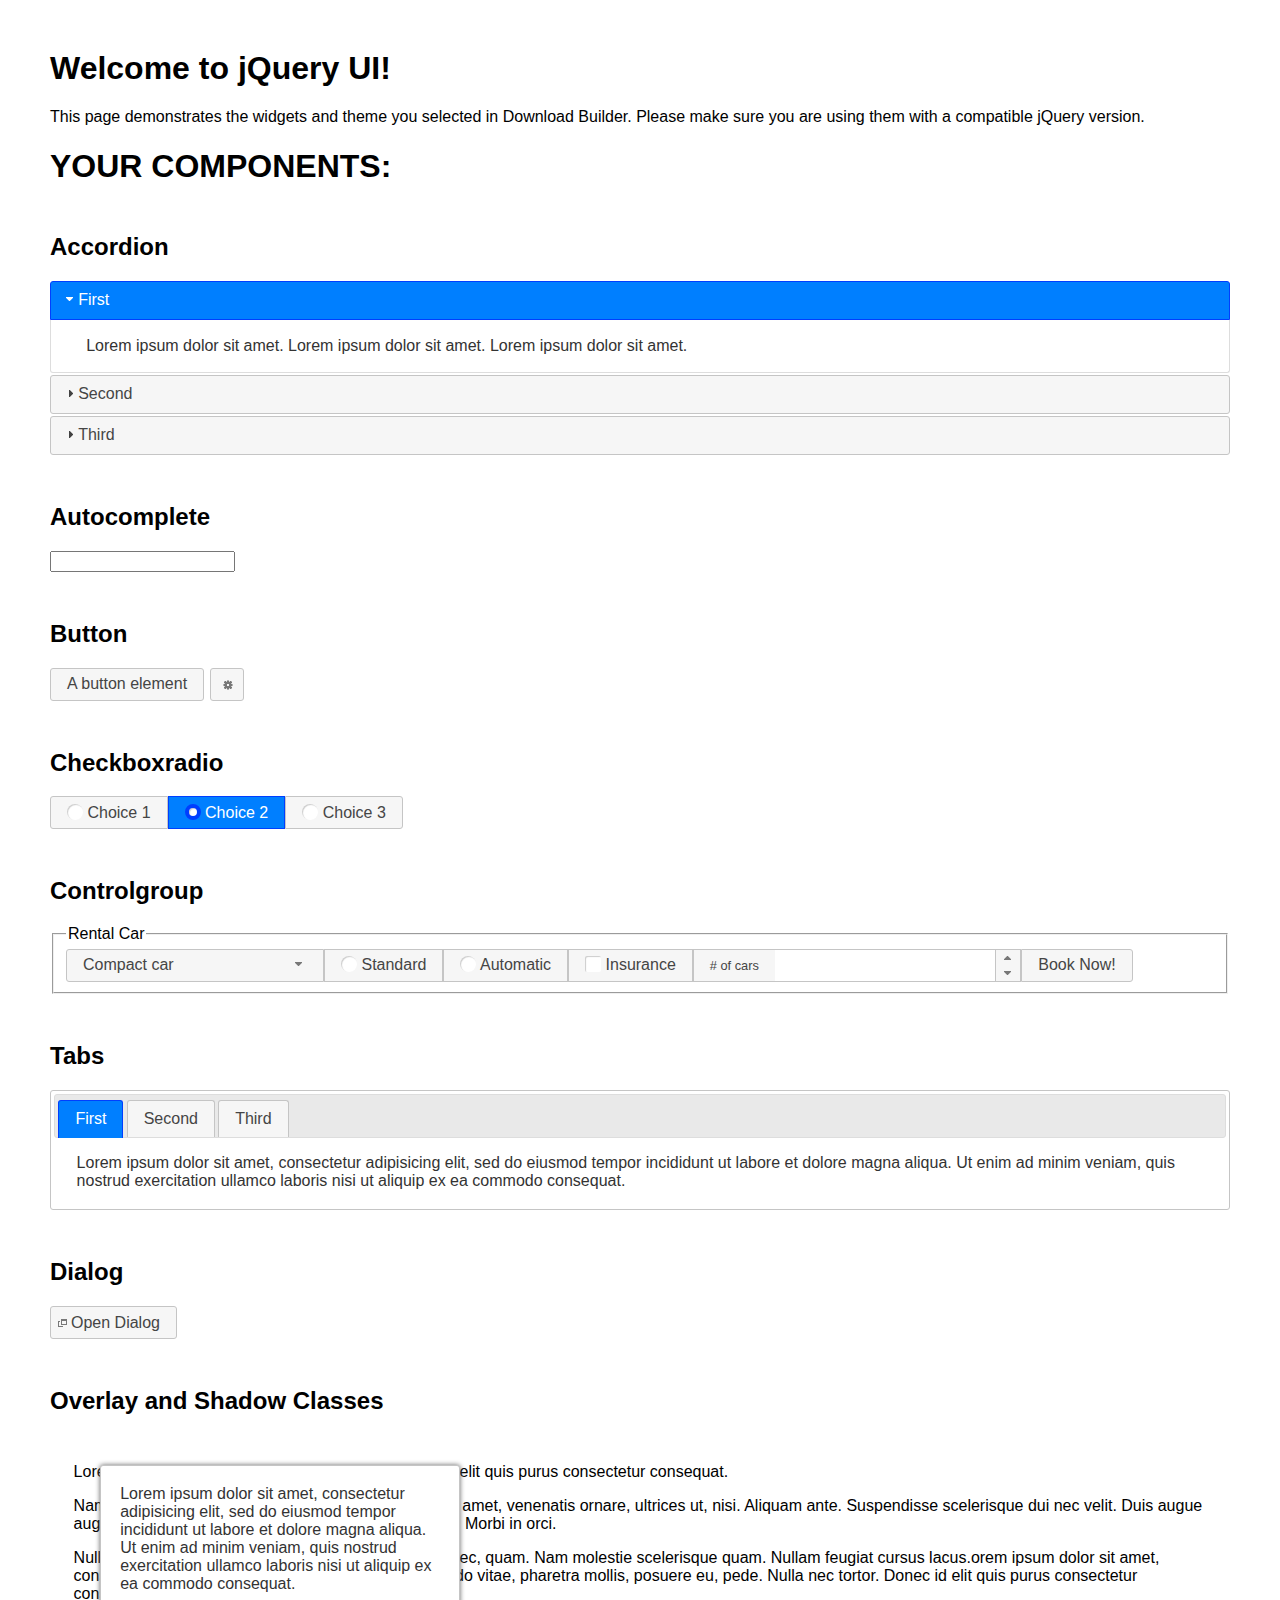
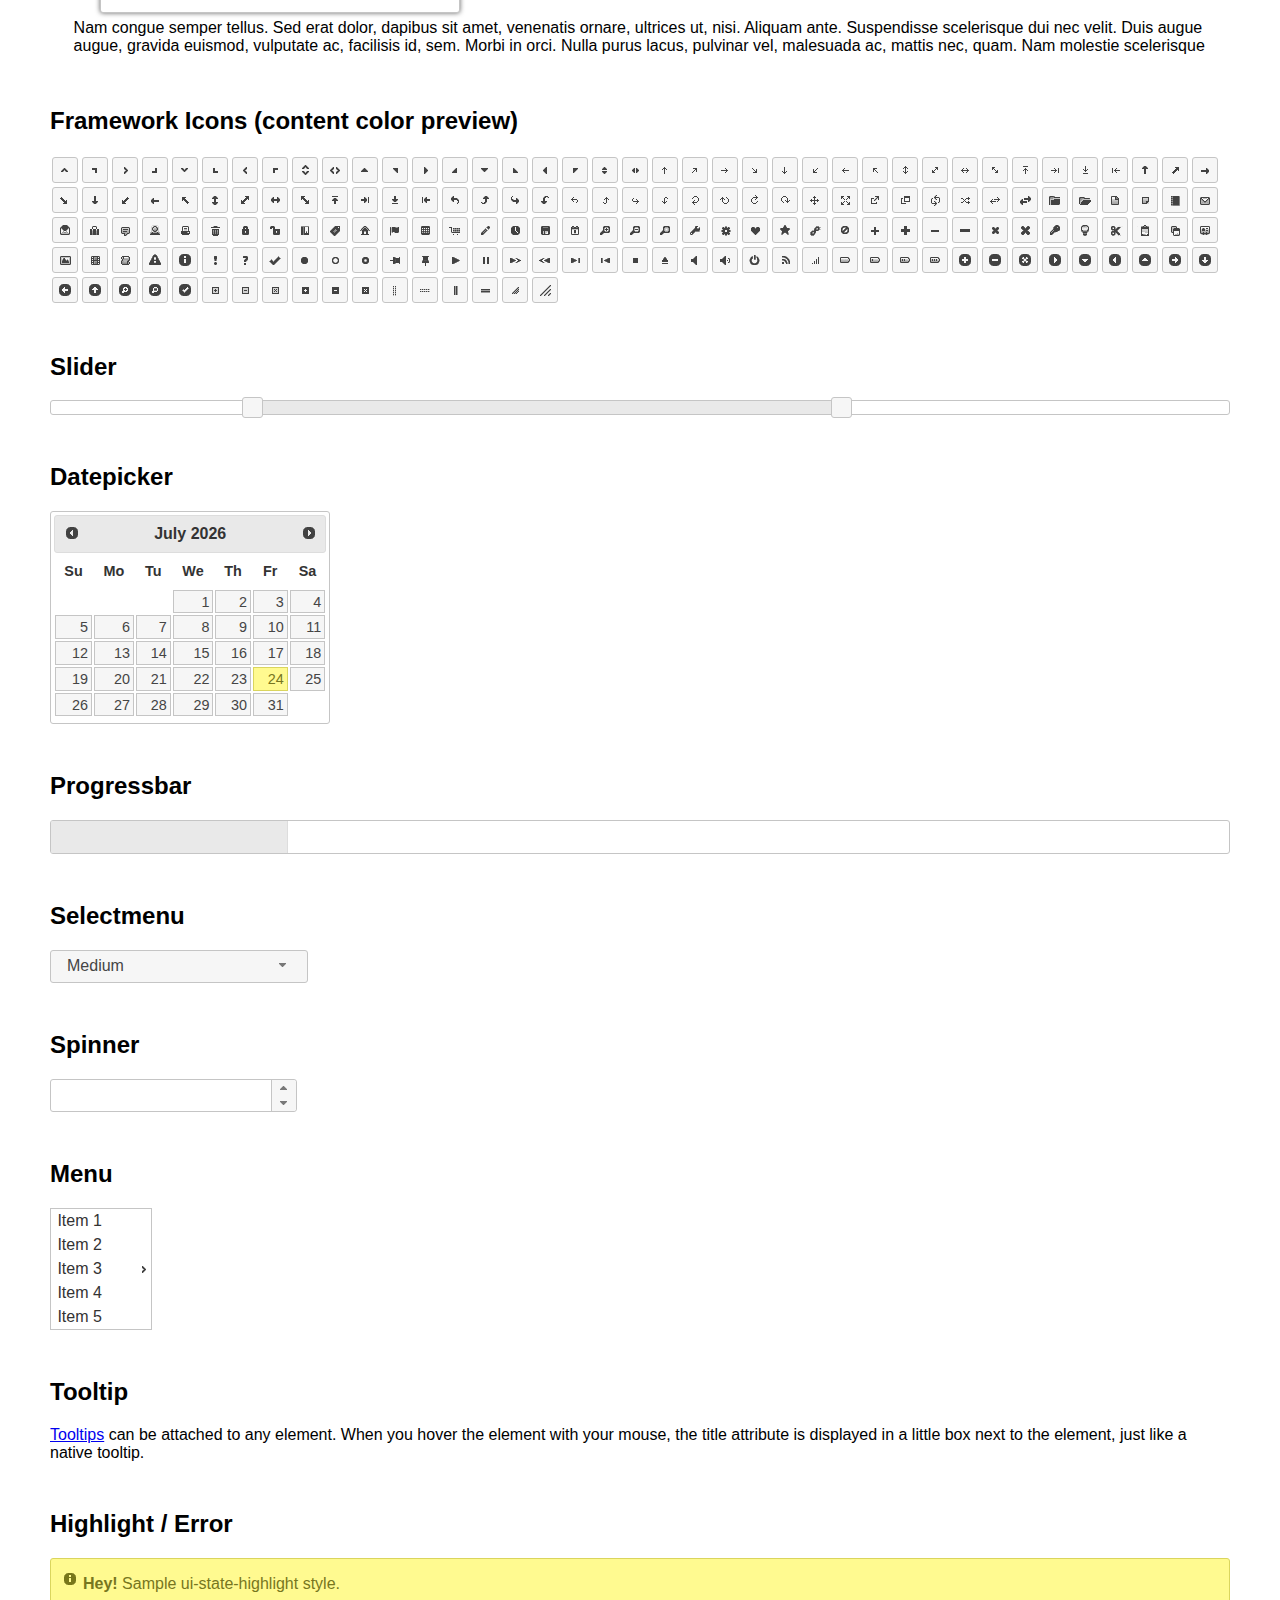
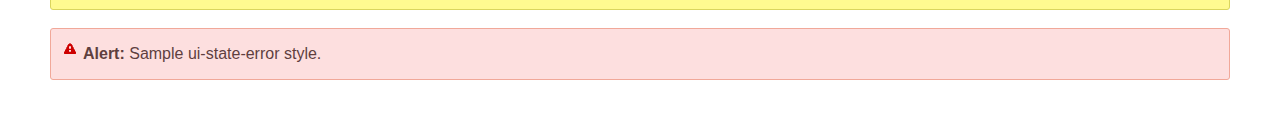
<file: jquery-ui-1.13.1/index.html>
<!doctype html>
<html lang="us">
<head>
	<meta charset="utf-8">
	<title>jQuery UI Example Page</title>
	<link href="jquery-ui.css" rel="stylesheet">
	<style>
	body{
		font-family: "Trebuchet MS", sans-serif;
		margin: 50px;
	}
	.demoHeaders {
		margin-top: 2em;
	}
	#dialog-link {
		padding: .4em 1em .4em 20px;
		text-decoration: none;
		position: relative;
	}
	#dialog-link span.ui-icon {
		margin: 0 5px 0 0;
		position: absolute;
		left: .2em;
		top: 50%;
		margin-top: -8px;
	}
	#icons {
		margin: 0;
		padding: 0;
	}
	#icons li {
		margin: 2px;
		position: relative;
		padding: 4px 0;
		cursor: pointer;
		float: left;
		list-style: none;
	}
	#icons span.ui-icon {
		float: left;
		margin: 0 4px;
	}
	.fakewindowcontain .ui-widget-overlay {
		position: absolute;
	}
	select {
		width: 200px;
	}
	</style>
</head>
<body>

<h1>Welcome to jQuery UI!</h1>

<div class="ui-widget">
	<p>This page demonstrates the widgets and theme you selected in Download Builder. Please make sure you are using them with a compatible jQuery version.</p>
</div>

<h1>YOUR COMPONENTS:</h1>

<!-- Accordion -->
<h2 class="demoHeaders">Accordion</h2>
<div id="accordion">
	<h3>First</h3>
	<div>Lorem ipsum dolor sit amet. Lorem ipsum dolor sit amet. Lorem ipsum dolor sit amet.</div>
	<h3>Second</h3>
	<div>Phasellus mattis tincidunt nibh.</div>
	<h3>Third</h3>
	<div>Nam dui erat, auctor a, dignissim quis.</div>
</div>

<!-- Autocomplete -->
<h2 class="demoHeaders">Autocomplete</h2>
<div>
	<input id="autocomplete" title="type &quot;a&quot;">
</div>

<!-- Button -->
<h2 class="demoHeaders">Button</h2>
<button id="button">A button element</button>
<button id="button-icon">An icon-only button</button>

<!-- Checkboxradio -->
<h2 class="demoHeaders">Checkboxradio</h2>
<form style="margin-top: 1em;">
	<div id="radioset">
		<input type="radio" id="radio1" name="radio"><label for="radio1">Choice 1</label>
		<input type="radio" id="radio2" name="radio" checked="checked"><label for="radio2">Choice 2</label>
		<input type="radio" id="radio3" name="radio"><label for="radio3">Choice 3</label>
	</div>
</form>

<!-- Controlgroup -->
<h2 class="demoHeaders">Controlgroup</h2>
<fieldset>
	<legend>Rental Car</legend>
	<div id="controlgroup">
		<select id="car-type">
			<option>Compact car</option>
			<option>Midsize car</option>
			<option>Full size car</option>
			<option>SUV</option>
			<option>Luxury</option>
			<option>Truck</option>
			<option>Van</option>
		</select>
		<label for="transmission-standard">Standard</label>
		<input type="radio" name="transmission" id="transmission-standard">
		<label for="transmission-automatic">Automatic</label>
		<input type="radio" name="transmission" id="transmission-automatic">
		<label for="insurance">Insurance</label>
		<input type="checkbox" name="insurance" id="insurance">
		<label for="horizontal-spinner" class="ui-controlgroup-label"># of cars</label>
		<input id="horizontal-spinner" class="ui-spinner-input">
		<button>Book Now!</button>
	</div>
</fieldset>

<!-- Tabs -->
<h2 class="demoHeaders">Tabs</h2>
<div id="tabs">
	<ul>
		<li><a href="#tabs-1">First</a></li>
		<li><a href="#tabs-2">Second</a></li>
		<li><a href="#tabs-3">Third</a></li>
	</ul>
	<div id="tabs-1">Lorem ipsum dolor sit amet, consectetur adipisicing elit, sed do eiusmod tempor incididunt ut labore et dolore magna aliqua. Ut enim ad minim veniam, quis nostrud exercitation ullamco laboris nisi ut aliquip ex ea commodo consequat.</div>
	<div id="tabs-2">Phasellus mattis tincidunt nibh. Cras orci urna, blandit id, pretium vel, aliquet ornare, felis. Maecenas scelerisque sem non nisl. Fusce sed lorem in enim dictum bibendum.</div>
	<div id="tabs-3">Nam dui erat, auctor a, dignissim quis, sollicitudin eu, felis. Pellentesque nisi urna, interdum eget, sagittis et, consequat vestibulum, lacus. Mauris porttitor ullamcorper augue.</div>
</div>

<h2 class="demoHeaders">Dialog</h2>
<p>
	<button id="dialog-link" class="ui-button ui-corner-all ui-widget">
		<span class="ui-icon ui-icon-newwin"></span>Open Dialog
	</button>
</p>

<h2 class="demoHeaders">Overlay and Shadow Classes</h2>
<div style="position: relative; width: 96%; height: 200px; padding:1% 2%; overflow:hidden;" class="fakewindowcontain">
	<p>Lorem ipsum dolor sit amet,  Nulla nec tortor. Donec id elit quis purus consectetur consequat. </p><p>Nam congue semper tellus. Sed erat dolor, dapibus sit amet, venenatis ornare, ultrices ut, nisi. Aliquam ante. Suspendisse scelerisque dui nec velit. Duis augue augue, gravida euismod, vulputate ac, facilisis id, sem. Morbi in orci. </p><p>Nulla purus lacus, pulvinar vel, malesuada ac, mattis nec, quam. Nam molestie scelerisque quam. Nullam feugiat cursus lacus.orem ipsum dolor sit amet, consectetur adipiscing elit. Donec libero risus, commodo vitae, pharetra mollis, posuere eu, pede. Nulla nec tortor. Donec id elit quis purus consectetur consequat. </p><p>Nam congue semper tellus. Sed erat dolor, dapibus sit amet, venenatis ornare, ultrices ut, nisi. Aliquam ante. Suspendisse scelerisque dui nec velit. Duis augue augue, gravida euismod, vulputate ac, facilisis id, sem. Morbi in orci. Nulla purus lacus, pulvinar vel, malesuada ac, mattis nec, quam. Nam molestie scelerisque quam. </p><p>Nullam feugiat cursus lacus.orem ipsum dolor sit amet, consectetur adipiscing elit. Donec libero risus, commodo vitae, pharetra mollis, posuere eu, pede. Nulla nec tortor. Donec id elit quis purus consectetur consequat. Nam congue semper tellus. Sed erat dolor, dapibus sit amet, venenatis ornare, ultrices ut, nisi. Aliquam ante. </p><p>Suspendisse scelerisque dui nec velit. Duis augue augue, gravida euismod, vulputate ac, facilisis id, sem. Morbi in orci. Nulla purus lacus, pulvinar vel, malesuada ac, mattis nec, quam. Nam molestie scelerisque quam. Nullam feugiat cursus lacus.orem ipsum dolor sit amet, consectetur adipiscing elit. Donec libero risus, commodo vitae, pharetra mollis, posuere eu, pede. Nulla nec tortor. Donec id elit quis purus consectetur consequat. Nam congue semper tellus. Sed erat dolor, dapibus sit amet, venenatis ornare, ultrices ut, nisi. </p>

	<!-- ui-dialog -->
	<div class="ui-widget-overlay ui-front"></div>
	<div style="position: absolute; width: 320px; left: 50px; top: 30px; padding: 1.2em" class="ui-widget ui-front ui-widget-content ui-corner-all ui-widget-shadow">
		Lorem ipsum dolor sit amet, consectetur adipisicing elit, sed do eiusmod tempor incididunt ut labore et dolore magna aliqua. Ut enim ad minim veniam, quis nostrud exercitation ullamco laboris nisi ut aliquip ex ea commodo consequat.
	</div>

</div>

<!-- ui-dialog -->
<div id="dialog" title="Dialog Title">
	<p>Lorem ipsum dolor sit amet, consectetur adipisicing elit, sed do eiusmod tempor incididunt ut labore et dolore magna aliqua. Ut enim ad minim veniam, quis nostrud exercitation ullamco laboris nisi ut aliquip ex ea commodo consequat.</p>
</div>


<h2 class="demoHeaders">Framework Icons (content color preview)</h2>
<ul id="icons" class="ui-widget ui-helper-clearfix">
	<li class="ui-state-default ui-corner-all" title=".ui-icon-caret-1-n"><span class="ui-icon ui-icon-caret-1-n"></span></li>
	<li class="ui-state-default ui-corner-all" title=".ui-icon-caret-1-ne"><span class="ui-icon ui-icon-caret-1-ne"></span></li>
	<li class="ui-state-default ui-corner-all" title=".ui-icon-caret-1-e"><span class="ui-icon ui-icon-caret-1-e"></span></li>
	<li class="ui-state-default ui-corner-all" title=".ui-icon-caret-1-se"><span class="ui-icon ui-icon-caret-1-se"></span></li>
	<li class="ui-state-default ui-corner-all" title=".ui-icon-caret-1-s"><span class="ui-icon ui-icon-caret-1-s"></span></li>
	<li class="ui-state-default ui-corner-all" title=".ui-icon-caret-1-sw"><span class="ui-icon ui-icon-caret-1-sw"></span></li>
	<li class="ui-state-default ui-corner-all" title=".ui-icon-caret-1-w"><span class="ui-icon ui-icon-caret-1-w"></span></li>
	<li class="ui-state-default ui-corner-all" title=".ui-icon-caret-1-nw"><span class="ui-icon ui-icon-caret-1-nw"></span></li>
	<li class="ui-state-default ui-corner-all" title=".ui-icon-caret-2-n-s"><span class="ui-icon ui-icon-caret-2-n-s"></span></li>
	<li class="ui-state-default ui-corner-all" title=".ui-icon-caret-2-e-w"><span class="ui-icon ui-icon-caret-2-e-w"></span></li>
	<li class="ui-state-default ui-corner-all" title=".ui-icon-triangle-1-n"><span class="ui-icon ui-icon-triangle-1-n"></span></li>
	<li class="ui-state-default ui-corner-all" title=".ui-icon-triangle-1-ne"><span class="ui-icon ui-icon-triangle-1-ne"></span></li>
	<li class="ui-state-default ui-corner-all" title=".ui-icon-triangle-1-e"><span class="ui-icon ui-icon-triangle-1-e"></span></li>
	<li class="ui-state-default ui-corner-all" title=".ui-icon-triangle-1-se"><span class="ui-icon ui-icon-triangle-1-se"></span></li>
	<li class="ui-state-default ui-corner-all" title=".ui-icon-triangle-1-s"><span class="ui-icon ui-icon-triangle-1-s"></span></li>
	<li class="ui-state-default ui-corner-all" title=".ui-icon-triangle-1-sw"><span class="ui-icon ui-icon-triangle-1-sw"></span></li>
	<li class="ui-state-default ui-corner-all" title=".ui-icon-triangle-1-w"><span class="ui-icon ui-icon-triangle-1-w"></span></li>
	<li class="ui-state-default ui-corner-all" title=".ui-icon-triangle-1-nw"><span class="ui-icon ui-icon-triangle-1-nw"></span></li>
	<li class="ui-state-default ui-corner-all" title=".ui-icon-triangle-2-n-s"><span class="ui-icon ui-icon-triangle-2-n-s"></span></li>
	<li class="ui-state-default ui-corner-all" title=".ui-icon-triangle-2-e-w"><span class="ui-icon ui-icon-triangle-2-e-w"></span></li>
	<li class="ui-state-default ui-corner-all" title=".ui-icon-arrow-1-n"><span class="ui-icon ui-icon-arrow-1-n"></span></li>
	<li class="ui-state-default ui-corner-all" title=".ui-icon-arrow-1-ne"><span class="ui-icon ui-icon-arrow-1-ne"></span></li>
	<li class="ui-state-default ui-corner-all" title=".ui-icon-arrow-1-e"><span class="ui-icon ui-icon-arrow-1-e"></span></li>
	<li class="ui-state-default ui-corner-all" title=".ui-icon-arrow-1-se"><span class="ui-icon ui-icon-arrow-1-se"></span></li>
	<li class="ui-state-default ui-corner-all" title=".ui-icon-arrow-1-s"><span class="ui-icon ui-icon-arrow-1-s"></span></li>
	<li class="ui-state-default ui-corner-all" title=".ui-icon-arrow-1-sw"><span class="ui-icon ui-icon-arrow-1-sw"></span></li>
	<li class="ui-state-default ui-corner-all" title=".ui-icon-arrow-1-w"><span class="ui-icon ui-icon-arrow-1-w"></span></li>
	<li class="ui-state-default ui-corner-all" title=".ui-icon-arrow-1-nw"><span class="ui-icon ui-icon-arrow-1-nw"></span></li>
	<li class="ui-state-default ui-corner-all" title=".ui-icon-arrow-2-n-s"><span class="ui-icon ui-icon-arrow-2-n-s"></span></li>
	<li class="ui-state-default ui-corner-all" title=".ui-icon-arrow-2-ne-sw"><span class="ui-icon ui-icon-arrow-2-ne-sw"></span></li>
	<li class="ui-state-default ui-corner-all" title=".ui-icon-arrow-2-e-w"><span class="ui-icon ui-icon-arrow-2-e-w"></span></li>
	<li class="ui-state-default ui-corner-all" title=".ui-icon-arrow-2-se-nw"><span class="ui-icon ui-icon-arrow-2-se-nw"></span></li>
	<li class="ui-state-default ui-corner-all" title=".ui-icon-arrowstop-1-n"><span class="ui-icon ui-icon-arrowstop-1-n"></span></li>
	<li class="ui-state-default ui-corner-all" title=".ui-icon-arrowstop-1-e"><span class="ui-icon ui-icon-arrowstop-1-e"></span></li>
	<li class="ui-state-default ui-corner-all" title=".ui-icon-arrowstop-1-s"><span class="ui-icon ui-icon-arrowstop-1-s"></span></li>
	<li class="ui-state-default ui-corner-all" title=".ui-icon-arrowstop-1-w"><span class="ui-icon ui-icon-arrowstop-1-w"></span></li>
	<li class="ui-state-default ui-corner-all" title=".ui-icon-arrowthick-1-n"><span class="ui-icon ui-icon-arrowthick-1-n"></span></li>
	<li class="ui-state-default ui-corner-all" title=".ui-icon-arrowthick-1-ne"><span class="ui-icon ui-icon-arrowthick-1-ne"></span></li>
	<li class="ui-state-default ui-corner-all" title=".ui-icon-arrowthick-1-e"><span class="ui-icon ui-icon-arrowthick-1-e"></span></li>
	<li class="ui-state-default ui-corner-all" title=".ui-icon-arrowthick-1-se"><span class="ui-icon ui-icon-arrowthick-1-se"></span></li>
	<li class="ui-state-default ui-corner-all" title=".ui-icon-arrowthick-1-s"><span class="ui-icon ui-icon-arrowthick-1-s"></span></li>
	<li class="ui-state-default ui-corner-all" title=".ui-icon-arrowthick-1-sw"><span class="ui-icon ui-icon-arrowthick-1-sw"></span></li>
	<li class="ui-state-default ui-corner-all" title=".ui-icon-arrowthick-1-w"><span class="ui-icon ui-icon-arrowthick-1-w"></span></li>
	<li class="ui-state-default ui-corner-all" title=".ui-icon-arrowthick-1-nw"><span class="ui-icon ui-icon-arrowthick-1-nw"></span></li>
	<li class="ui-state-default ui-corner-all" title=".ui-icon-arrowthick-2-n-s"><span class="ui-icon ui-icon-arrowthick-2-n-s"></span></li>
	<li class="ui-state-default ui-corner-all" title=".ui-icon-arrowthick-2-ne-sw"><span class="ui-icon ui-icon-arrowthick-2-ne-sw"></span></li>
	<li class="ui-state-default ui-corner-all" title=".ui-icon-arrowthick-2-e-w"><span class="ui-icon ui-icon-arrowthick-2-e-w"></span></li>
	<li class="ui-state-default ui-corner-all" title=".ui-icon-arrowthick-2-se-nw"><span class="ui-icon ui-icon-arrowthick-2-se-nw"></span></li>
	<li class="ui-state-default ui-corner-all" title=".ui-icon-arrowthickstop-1-n"><span class="ui-icon ui-icon-arrowthickstop-1-n"></span></li>
	<li class="ui-state-default ui-corner-all" title=".ui-icon-arrowthickstop-1-e"><span class="ui-icon ui-icon-arrowthickstop-1-e"></span></li>
	<li class="ui-state-default ui-corner-all" title=".ui-icon-arrowthickstop-1-s"><span class="ui-icon ui-icon-arrowthickstop-1-s"></span></li>
	<li class="ui-state-default ui-corner-all" title=".ui-icon-arrowthickstop-1-w"><span class="ui-icon ui-icon-arrowthickstop-1-w"></span></li>
	<li class="ui-state-default ui-corner-all" title=".ui-icon-arrowreturnthick-1-w"><span class="ui-icon ui-icon-arrowreturnthick-1-w"></span></li>
	<li class="ui-state-default ui-corner-all" title=".ui-icon-arrowreturnthick-1-n"><span class="ui-icon ui-icon-arrowreturnthick-1-n"></span></li>
	<li class="ui-state-default ui-corner-all" title=".ui-icon-arrowreturnthick-1-e"><span class="ui-icon ui-icon-arrowreturnthick-1-e"></span></li>
	<li class="ui-state-default ui-corner-all" title=".ui-icon-arrowreturnthick-1-s"><span class="ui-icon ui-icon-arrowreturnthick-1-s"></span></li>
	<li class="ui-state-default ui-corner-all" title=".ui-icon-arrowreturn-1-w"><span class="ui-icon ui-icon-arrowreturn-1-w"></span></li>
	<li class="ui-state-default ui-corner-all" title=".ui-icon-arrowreturn-1-n"><span class="ui-icon ui-icon-arrowreturn-1-n"></span></li>
	<li class="ui-state-default ui-corner-all" title=".ui-icon-arrowreturn-1-e"><span class="ui-icon ui-icon-arrowreturn-1-e"></span></li>
	<li class="ui-state-default ui-corner-all" title=".ui-icon-arrowreturn-1-s"><span class="ui-icon ui-icon-arrowreturn-1-s"></span></li>
	<li class="ui-state-default ui-corner-all" title=".ui-icon-arrowrefresh-1-w"><span class="ui-icon ui-icon-arrowrefresh-1-w"></span></li>
	<li class="ui-state-default ui-corner-all" title=".ui-icon-arrowrefresh-1-n"><span class="ui-icon ui-icon-arrowrefresh-1-n"></span></li>
	<li class="ui-state-default ui-corner-all" title=".ui-icon-arrowrefresh-1-e"><span class="ui-icon ui-icon-arrowrefresh-1-e"></span></li>
	<li class="ui-state-default ui-corner-all" title=".ui-icon-arrowrefresh-1-s"><span class="ui-icon ui-icon-arrowrefresh-1-s"></span></li>
	<li class="ui-state-default ui-corner-all" title=".ui-icon-arrow-4"><span class="ui-icon ui-icon-arrow-4"></span></li>
	<li class="ui-state-default ui-corner-all" title=".ui-icon-arrow-4-diag"><span class="ui-icon ui-icon-arrow-4-diag"></span></li>
	<li class="ui-state-default ui-corner-all" title=".ui-icon-extlink"><span class="ui-icon ui-icon-extlink"></span></li>
	<li class="ui-state-default ui-corner-all" title=".ui-icon-newwin"><span class="ui-icon ui-icon-newwin"></span></li>
	<li class="ui-state-default ui-corner-all" title=".ui-icon-refresh"><span class="ui-icon ui-icon-refresh"></span></li>
	<li class="ui-state-default ui-corner-all" title=".ui-icon-shuffle"><span class="ui-icon ui-icon-shuffle"></span></li>
	<li class="ui-state-default ui-corner-all" title=".ui-icon-transfer-e-w"><span class="ui-icon ui-icon-transfer-e-w"></span></li>
	<li class="ui-state-default ui-corner-all" title=".ui-icon-transferthick-e-w"><span class="ui-icon ui-icon-transferthick-e-w"></span></li>
	<li class="ui-state-default ui-corner-all" title=".ui-icon-folder-collapsed"><span class="ui-icon ui-icon-folder-collapsed"></span></li>
	<li class="ui-state-default ui-corner-all" title=".ui-icon-folder-open"><span class="ui-icon ui-icon-folder-open"></span></li>
	<li class="ui-state-default ui-corner-all" title=".ui-icon-document"><span class="ui-icon ui-icon-document"></span></li>
	<li class="ui-state-default ui-corner-all" title=".ui-icon-document-b"><span class="ui-icon ui-icon-document-b"></span></li>
	<li class="ui-state-default ui-corner-all" title=".ui-icon-note"><span class="ui-icon ui-icon-note"></span></li>
	<li class="ui-state-default ui-corner-all" title=".ui-icon-mail-closed"><span class="ui-icon ui-icon-mail-closed"></span></li>
	<li class="ui-state-default ui-corner-all" title=".ui-icon-mail-open"><span class="ui-icon ui-icon-mail-open"></span></li>
	<li class="ui-state-default ui-corner-all" title=".ui-icon-suitcase"><span class="ui-icon ui-icon-suitcase"></span></li>
	<li class="ui-state-default ui-corner-all" title=".ui-icon-comment"><span class="ui-icon ui-icon-comment"></span></li>
	<li class="ui-state-default ui-corner-all" title=".ui-icon-person"><span class="ui-icon ui-icon-person"></span></li>
	<li class="ui-state-default ui-corner-all" title=".ui-icon-print"><span class="ui-icon ui-icon-print"></span></li>
	<li class="ui-state-default ui-corner-all" title=".ui-icon-trash"><span class="ui-icon ui-icon-trash"></span></li>
	<li class="ui-state-default ui-corner-all" title=".ui-icon-locked"><span class="ui-icon ui-icon-locked"></span></li>
	<li class="ui-state-default ui-corner-all" title=".ui-icon-unlocked"><span class="ui-icon ui-icon-unlocked"></span></li>
	<li class="ui-state-default ui-corner-all" title=".ui-icon-bookmark"><span class="ui-icon ui-icon-bookmark"></span></li>
	<li class="ui-state-default ui-corner-all" title=".ui-icon-tag"><span class="ui-icon ui-icon-tag"></span></li>
	<li class="ui-state-default ui-corner-all" title=".ui-icon-home"><span class="ui-icon ui-icon-home"></span></li>
	<li class="ui-state-default ui-corner-all" title=".ui-icon-flag"><span class="ui-icon ui-icon-flag"></span></li>
	<li class="ui-state-default ui-corner-all" title=".ui-icon-calculator"><span class="ui-icon ui-icon-calculator"></span></li>
	<li class="ui-state-default ui-corner-all" title=".ui-icon-cart"><span class="ui-icon ui-icon-cart"></span></li>
	<li class="ui-state-default ui-corner-all" title=".ui-icon-pencil"><span class="ui-icon ui-icon-pencil"></span></li>
	<li class="ui-state-default ui-corner-all" title=".ui-icon-clock"><span class="ui-icon ui-icon-clock"></span></li>
	<li class="ui-state-default ui-corner-all" title=".ui-icon-disk"><span class="ui-icon ui-icon-disk"></span></li>
	<li class="ui-state-default ui-corner-all" title=".ui-icon-calendar"><span class="ui-icon ui-icon-calendar"></span></li>
	<li class="ui-state-default ui-corner-all" title=".ui-icon-zoomin"><span class="ui-icon ui-icon-zoomin"></span></li>
	<li class="ui-state-default ui-corner-all" title=".ui-icon-zoomout"><span class="ui-icon ui-icon-zoomout"></span></li>
	<li class="ui-state-default ui-corner-all" title=".ui-icon-search"><span class="ui-icon ui-icon-search"></span></li>
	<li class="ui-state-default ui-corner-all" title=".ui-icon-wrench"><span class="ui-icon ui-icon-wrench"></span></li>
	<li class="ui-state-default ui-corner-all" title=".ui-icon-gear"><span class="ui-icon ui-icon-gear"></span></li>
	<li class="ui-state-default ui-corner-all" title=".ui-icon-heart"><span class="ui-icon ui-icon-heart"></span></li>
	<li class="ui-state-default ui-corner-all" title=".ui-icon-star"><span class="ui-icon ui-icon-star"></span></li>
	<li class="ui-state-default ui-corner-all" title=".ui-icon-link"><span class="ui-icon ui-icon-link"></span></li>
	<li class="ui-state-default ui-corner-all" title=".ui-icon-cancel"><span class="ui-icon ui-icon-cancel"></span></li>
	<li class="ui-state-default ui-corner-all" title=".ui-icon-plus"><span class="ui-icon ui-icon-plus"></span></li>
	<li class="ui-state-default ui-corner-all" title=".ui-icon-plusthick"><span class="ui-icon ui-icon-plusthick"></span></li>
	<li class="ui-state-default ui-corner-all" title=".ui-icon-minus"><span class="ui-icon ui-icon-minus"></span></li>
	<li class="ui-state-default ui-corner-all" title=".ui-icon-minusthick"><span class="ui-icon ui-icon-minusthick"></span></li>
	<li class="ui-state-default ui-corner-all" title=".ui-icon-close"><span class="ui-icon ui-icon-close"></span></li>
	<li class="ui-state-default ui-corner-all" title=".ui-icon-closethick"><span class="ui-icon ui-icon-closethick"></span></li>
	<li class="ui-state-default ui-corner-all" title=".ui-icon-key"><span class="ui-icon ui-icon-key"></span></li>
	<li class="ui-state-default ui-corner-all" title=".ui-icon-lightbulb"><span class="ui-icon ui-icon-lightbulb"></span></li>
	<li class="ui-state-default ui-corner-all" title=".ui-icon-scissors"><span class="ui-icon ui-icon-scissors"></span></li>
	<li class="ui-state-default ui-corner-all" title=".ui-icon-clipboard"><span class="ui-icon ui-icon-clipboard"></span></li>
	<li class="ui-state-default ui-corner-all" title=".ui-icon-copy"><span class="ui-icon ui-icon-copy"></span></li>
	<li class="ui-state-default ui-corner-all" title=".ui-icon-contact"><span class="ui-icon ui-icon-contact"></span></li>
	<li class="ui-state-default ui-corner-all" title=".ui-icon-image"><span class="ui-icon ui-icon-image"></span></li>
	<li class="ui-state-default ui-corner-all" title=".ui-icon-video"><span class="ui-icon ui-icon-video"></span></li>
	<li class="ui-state-default ui-corner-all" title=".ui-icon-script"><span class="ui-icon ui-icon-script"></span></li>
	<li class="ui-state-default ui-corner-all" title=".ui-icon-alert"><span class="ui-icon ui-icon-alert"></span></li>
	<li class="ui-state-default ui-corner-all" title=".ui-icon-info"><span class="ui-icon ui-icon-info"></span></li>
	<li class="ui-state-default ui-corner-all" title=".ui-icon-notice"><span class="ui-icon ui-icon-notice"></span></li>
	<li class="ui-state-default ui-corner-all" title=".ui-icon-help"><span class="ui-icon ui-icon-help"></span></li>
	<li class="ui-state-default ui-corner-all" title=".ui-icon-check"><span class="ui-icon ui-icon-check"></span></li>
	<li class="ui-state-default ui-corner-all" title=".ui-icon-bullet"><span class="ui-icon ui-icon-bullet"></span></li>
	<li class="ui-state-default ui-corner-all" title=".ui-icon-radio-off"><span class="ui-icon ui-icon-radio-off"></span></li>
	<li class="ui-state-default ui-corner-all" title=".ui-icon-radio-on"><span class="ui-icon ui-icon-radio-on"></span></li>
	<li class="ui-state-default ui-corner-all" title=".ui-icon-pin-w"><span class="ui-icon ui-icon-pin-w"></span></li>
	<li class="ui-state-default ui-corner-all" title=".ui-icon-pin-s"><span class="ui-icon ui-icon-pin-s"></span></li>
	<li class="ui-state-default ui-corner-all" title=".ui-icon-play"><span class="ui-icon ui-icon-play"></span></li>
	<li class="ui-state-default ui-corner-all" title=".ui-icon-pause"><span class="ui-icon ui-icon-pause"></span></li>
	<li class="ui-state-default ui-corner-all" title=".ui-icon-seek-next"><span class="ui-icon ui-icon-seek-next"></span></li>
	<li class="ui-state-default ui-corner-all" title=".ui-icon-seek-prev"><span class="ui-icon ui-icon-seek-prev"></span></li>
	<li class="ui-state-default ui-corner-all" title=".ui-icon-seek-end"><span class="ui-icon ui-icon-seek-end"></span></li>
	<li class="ui-state-default ui-corner-all" title=".ui-icon-seek-first"><span class="ui-icon ui-icon-seek-first"></span></li>
	<li class="ui-state-default ui-corner-all" title=".ui-icon-stop"><span class="ui-icon ui-icon-stop"></span></li>
	<li class="ui-state-default ui-corner-all" title=".ui-icon-eject"><span class="ui-icon ui-icon-eject"></span></li>
	<li class="ui-state-default ui-corner-all" title=".ui-icon-volume-off"><span class="ui-icon ui-icon-volume-off"></span></li>
	<li class="ui-state-default ui-corner-all" title=".ui-icon-volume-on"><span class="ui-icon ui-icon-volume-on"></span></li>
	<li class="ui-state-default ui-corner-all" title=".ui-icon-power"><span class="ui-icon ui-icon-power"></span></li>
	<li class="ui-state-default ui-corner-all" title=".ui-icon-signal-diag"><span class="ui-icon ui-icon-signal-diag"></span></li>
	<li class="ui-state-default ui-corner-all" title=".ui-icon-signal"><span class="ui-icon ui-icon-signal"></span></li>
	<li class="ui-state-default ui-corner-all" title=".ui-icon-battery-0"><span class="ui-icon ui-icon-battery-0"></span></li>
	<li class="ui-state-default ui-corner-all" title=".ui-icon-battery-1"><span class="ui-icon ui-icon-battery-1"></span></li>
	<li class="ui-state-default ui-corner-all" title=".ui-icon-battery-2"><span class="ui-icon ui-icon-battery-2"></span></li>
	<li class="ui-state-default ui-corner-all" title=".ui-icon-battery-3"><span class="ui-icon ui-icon-battery-3"></span></li>
	<li class="ui-state-default ui-corner-all" title=".ui-icon-circle-plus"><span class="ui-icon ui-icon-circle-plus"></span></li>
	<li class="ui-state-default ui-corner-all" title=".ui-icon-circle-minus"><span class="ui-icon ui-icon-circle-minus"></span></li>
	<li class="ui-state-default ui-corner-all" title=".ui-icon-circle-close"><span class="ui-icon ui-icon-circle-close"></span></li>
	<li class="ui-state-default ui-corner-all" title=".ui-icon-circle-triangle-e"><span class="ui-icon ui-icon-circle-triangle-e"></span></li>
	<li class="ui-state-default ui-corner-all" title=".ui-icon-circle-triangle-s"><span class="ui-icon ui-icon-circle-triangle-s"></span></li>
	<li class="ui-state-default ui-corner-all" title=".ui-icon-circle-triangle-w"><span class="ui-icon ui-icon-circle-triangle-w"></span></li>
	<li class="ui-state-default ui-corner-all" title=".ui-icon-circle-triangle-n"><span class="ui-icon ui-icon-circle-triangle-n"></span></li>
	<li class="ui-state-default ui-corner-all" title=".ui-icon-circle-arrow-e"><span class="ui-icon ui-icon-circle-arrow-e"></span></li>
	<li class="ui-state-default ui-corner-all" title=".ui-icon-circle-arrow-s"><span class="ui-icon ui-icon-circle-arrow-s"></span></li>
	<li class="ui-state-default ui-corner-all" title=".ui-icon-circle-arrow-w"><span class="ui-icon ui-icon-circle-arrow-w"></span></li>
	<li class="ui-state-default ui-corner-all" title=".ui-icon-circle-arrow-n"><span class="ui-icon ui-icon-circle-arrow-n"></span></li>
	<li class="ui-state-default ui-corner-all" title=".ui-icon-circle-zoomin"><span class="ui-icon ui-icon-circle-zoomin"></span></li>
	<li class="ui-state-default ui-corner-all" title=".ui-icon-circle-zoomout"><span class="ui-icon ui-icon-circle-zoomout"></span></li>
	<li class="ui-state-default ui-corner-all" title=".ui-icon-circle-check"><span class="ui-icon ui-icon-circle-check"></span></li>
	<li class="ui-state-default ui-corner-all" title=".ui-icon-circlesmall-plus"><span class="ui-icon ui-icon-circlesmall-plus"></span></li>
	<li class="ui-state-default ui-corner-all" title=".ui-icon-circlesmall-minus"><span class="ui-icon ui-icon-circlesmall-minus"></span></li>
	<li class="ui-state-default ui-corner-all" title=".ui-icon-circlesmall-close"><span class="ui-icon ui-icon-circlesmall-close"></span></li>
	<li class="ui-state-default ui-corner-all" title=".ui-icon-squaresmall-plus"><span class="ui-icon ui-icon-squaresmall-plus"></span></li>
	<li class="ui-state-default ui-corner-all" title=".ui-icon-squaresmall-minus"><span class="ui-icon ui-icon-squaresmall-minus"></span></li>
	<li class="ui-state-default ui-corner-all" title=".ui-icon-squaresmall-close"><span class="ui-icon ui-icon-squaresmall-close"></span></li>
	<li class="ui-state-default ui-corner-all" title=".ui-icon-grip-dotted-vertical"><span class="ui-icon ui-icon-grip-dotted-vertical"></span></li>
	<li class="ui-state-default ui-corner-all" title=".ui-icon-grip-dotted-horizontal"><span class="ui-icon ui-icon-grip-dotted-horizontal"></span></li>
	<li class="ui-state-default ui-corner-all" title=".ui-icon-grip-solid-vertical"><span class="ui-icon ui-icon-grip-solid-vertical"></span></li>
	<li class="ui-state-default ui-corner-all" title=".ui-icon-grip-solid-horizontal"><span class="ui-icon ui-icon-grip-solid-horizontal"></span></li>
	<li class="ui-state-default ui-corner-all" title=".ui-icon-gripsmall-diagonal-se"><span class="ui-icon ui-icon-gripsmall-diagonal-se"></span></li>
	<li class="ui-state-default ui-corner-all" title=".ui-icon-grip-diagonal-se"><span class="ui-icon ui-icon-grip-diagonal-se"></span></li>
</ul>

<!-- Slider -->
<h2 class="demoHeaders">Slider</h2>
<div id="slider"></div>

<!-- Datepicker -->
<h2 class="demoHeaders">Datepicker</h2>
<div id="datepicker"></div>

<!-- Progressbar -->
<h2 class="demoHeaders">Progressbar</h2>
<div id="progressbar"></div>

<!-- Progressbar -->
<h2 class="demoHeaders">Selectmenu</h2>
<select id="selectmenu">
	<option>Slower</option>
	<option>Slow</option>
	<option selected="selected">Medium</option>
	<option>Fast</option>
	<option>Faster</option>
</select>

<!-- Spinner -->
<h2 class="demoHeaders">Spinner</h2>
<input id="spinner">

<!-- Menu -->
<h2 class="demoHeaders">Menu</h2>
<ul style="width:100px;" id="menu">
	<li><div>Item 1</div></li>
	<li><div>Item 2</div></li>
	<li><div>Item 3</div>
		<ul>
			<li><div>Item 3-1</div></li>
			<li><div>Item 3-2</div></li>
			<li><div>Item 3-3</div></li>
			<li><div>Item 3-4</div></li>
			<li><div>Item 3-5</div></li>
		</ul>
	</li>
	<li><div>Item 4</div></li>
	<li><div>Item 5</div></li>
</ul>

<!-- Tooltip -->
<h2 class="demoHeaders">Tooltip</h2>
<p id="tooltip">
	<a href="#" title="That&apos;s what this widget is">Tooltips</a> can be attached to any element. When you hover
the element with your mouse, the title attribute is displayed in a little box next to the element, just like a native tooltip.
</p>

<!-- Highlight / Error -->
<h2 class="demoHeaders">Highlight / Error</h2>
<div class="ui-widget">
	<div class="ui-state-highlight ui-corner-all" style="margin-top: 20px; padding: 0 .7em;">
		<p><span class="ui-icon ui-icon-info" style="float: left; margin-right: .3em;"></span>
		<strong>Hey!</strong> Sample ui-state-highlight style.</p>
	</div>
</div>
<br>
<div class="ui-widget">
	<div class="ui-state-error ui-corner-all" style="padding: 0 .7em;">
		<p><span class="ui-icon ui-icon-alert" style="float: left; margin-right: .3em;"></span>
		<strong>Alert:</strong> Sample ui-state-error style.</p>
	</div>
</div>

<script src="external/jquery/jquery.js"></script>
<script src="jquery-ui.js"></script>
<script>
$( "#accordion" ).accordion();

var availableTags = [
	"ActionScript",
	"AppleScript",
	"Asp",
	"BASIC",
	"C",
	"C++",
	"Clojure",
	"COBOL",
	"ColdFusion",
	"Erlang",
	"Fortran",
	"Groovy",
	"Haskell",
	"Java",
	"JavaScript",
	"Lisp",
	"Perl",
	"PHP",
	"Python",
	"Ruby",
	"Scala",
	"Scheme"
];
$( "#autocomplete" ).autocomplete({
	source: availableTags
});

$( "#button" ).button();
$( "#button-icon" ).button({
	icon: "ui-icon-gear",
	showLabel: false
});

$( "#radioset" ).buttonset();

$( "#controlgroup" ).controlgroup();

$( "#tabs" ).tabs();

$( "#dialog" ).dialog({
	autoOpen: false,
	width: 400,
	buttons: [
		{
			text: "Ok",
			click: function() {
				$( this ).dialog( "close" );
			}
		},
		{
			text: "Cancel",
			click: function() {
				$( this ).dialog( "close" );
			}
		}
	]
});

// Link to open the dialog
$( "#dialog-link" ).click(function( event ) {
	$( "#dialog" ).dialog( "open" );
	event.preventDefault();
});

$( "#datepicker" ).datepicker({
	inline: true
});

$( "#slider" ).slider({
	range: true,
	values: [ 17, 67 ]
});

$( "#progressbar" ).progressbar({
	value: 20
});

$( "#spinner" ).spinner();

$( "#menu" ).menu();

$( "#tooltip" ).tooltip();

$( "#selectmenu" ).selectmenu();

// Hover states on the static widgets
$( "#dialog-link, #icons li" ).hover(
	function() {
		$( this ).addClass( "ui-state-hover" );
	},
	function() {
		$( this ).removeClass( "ui-state-hover" );
	}
);
</script>
</body>
</html>
</file>
